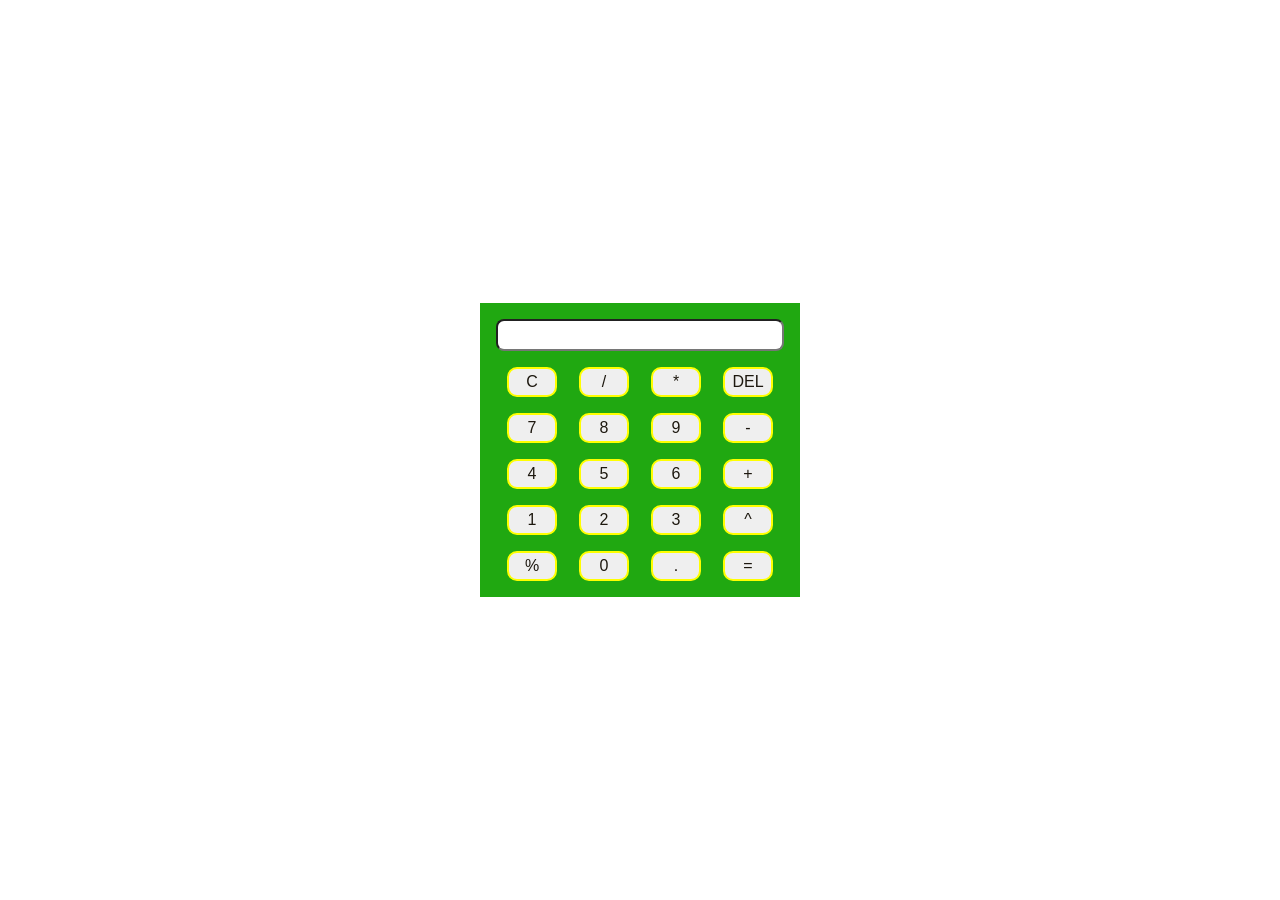
<file: HTML CLASS/CARD.html>
<!DOCTYPE html>
<html lang="en">
<head>
  <meta charset="UTF-8">
  <meta name="viewport" content="width=device-width, initial-scale=1.0">
  <title>Simple Calculator</title>
  <link rel="stylesheet" href="/CSS CLASS/card.css">
</head>
<body>

  <div class="calculator">

    <input type="text" id="display" readonly>

    <div class="buttons">

      <button class="btn">C</button>
      <button class="btn" >/</button>
      <button class="btn">*</button>
      <button class="btn" >DEL</button>

      <button class="btn" >7</button>
      <button class="btn">8</button>
      <button class="btn">9</button>
      <button class="btn" >-</button>
      <button class="btn" >4</button>
      <button class="btn">5</button>
      <button class="btn">6</button>
      <button class="btn">+</button>
      <button class="btn">1</button>
      <button class="btn">2</button>
      <button class="btn">3</button>
      <button class="btn">^</button>
      <button class="btn">%</button>
      <button class="btn">0</button>
      <button class="btn">.</button>
      <button class="btn">=</button>

    </div>

  </div>

 <script src="/CSS CLASS/card.js"></script>

</body>
</html>
</file>
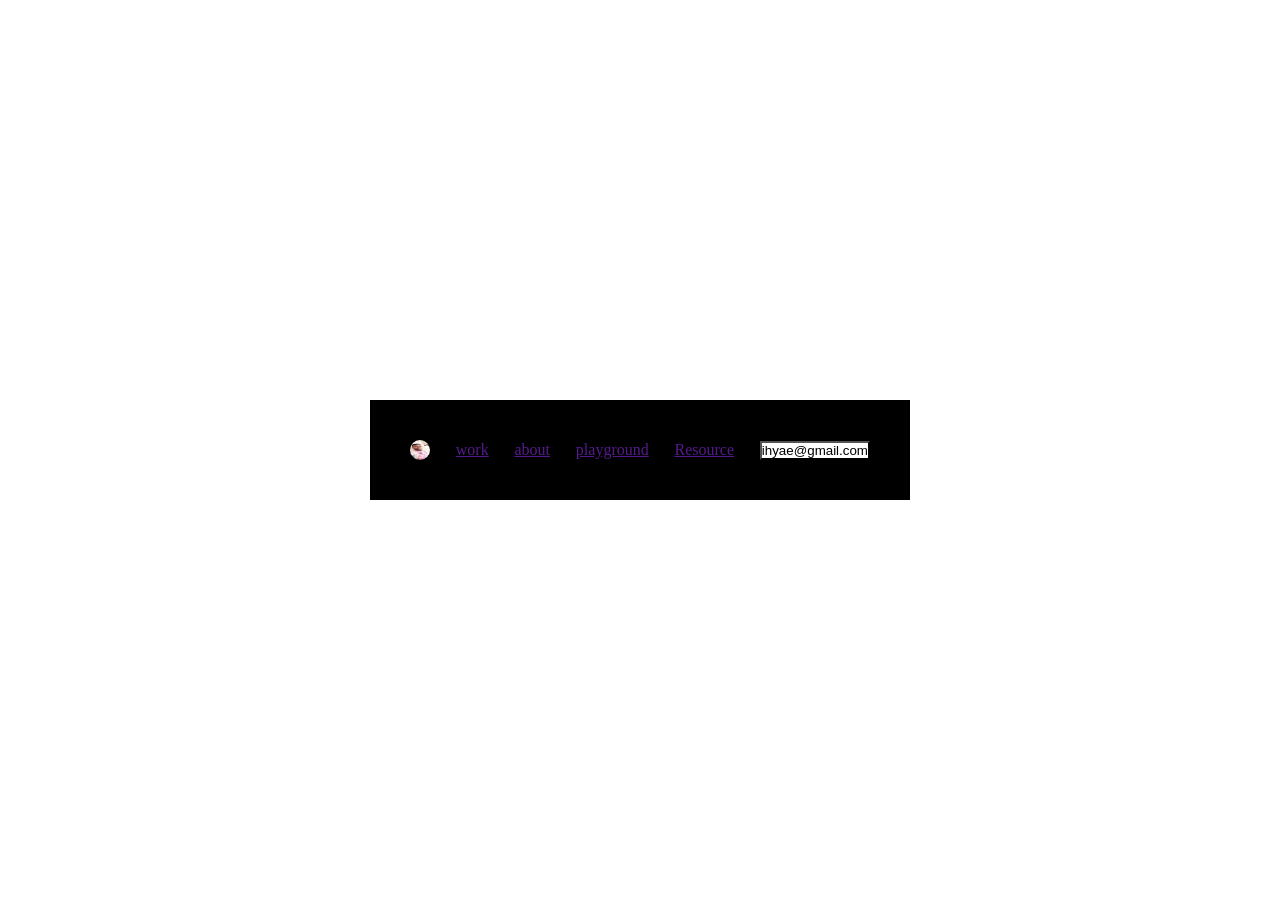
<file: HTML CLASS/cssClass.html>
<!DOCTYPE html>
<html lang="en">
<head>
    <meta charset="UTF-8">
    <meta name="viewport" content="width=device-width, initial-scale=1.0">
    <title>my Profile</title>
    <link rel="stylesheet" href="/CSS CLASS/cssClass.css">
    <link rel="stylesheet" href="/">
</head>
<body>
    <!-- <div>
        <h1 class="myName">Obinna Chinemerem</h1>
        <img src="/image/IMG_20210406_110717_396.jpg" alt="my image" class="myName">
        <p>Lorem ipsum dolor sit amet consectetur adipisicing elit. Nostrum vel in commodi nulla quaerat aliquid accusamus ut doloribus mollitia fugiat!</p>
        <p>Lorem ipsum dolor sit amet consectetur adipisicing elit. Tempore provident excepturi iusto! Similique quisquam sapiente corporis adipisci excepturi corrupti fugiat?</p>
        <h1>Types of Fruits</h1>

    </div> -->
    <div class="div" style="">
        <div class="div2">
            <img src="/image/IMG_20210406_110717_396.jpg" alt="">
            
                <a href="">work</a><a href="">about</a><a href="">playground</a><a href="">Resource</a>  <button class="btn">ihyae@gmail.com</button>
            
          
        </div>
    </div>
    
</body>
</html>
</file>
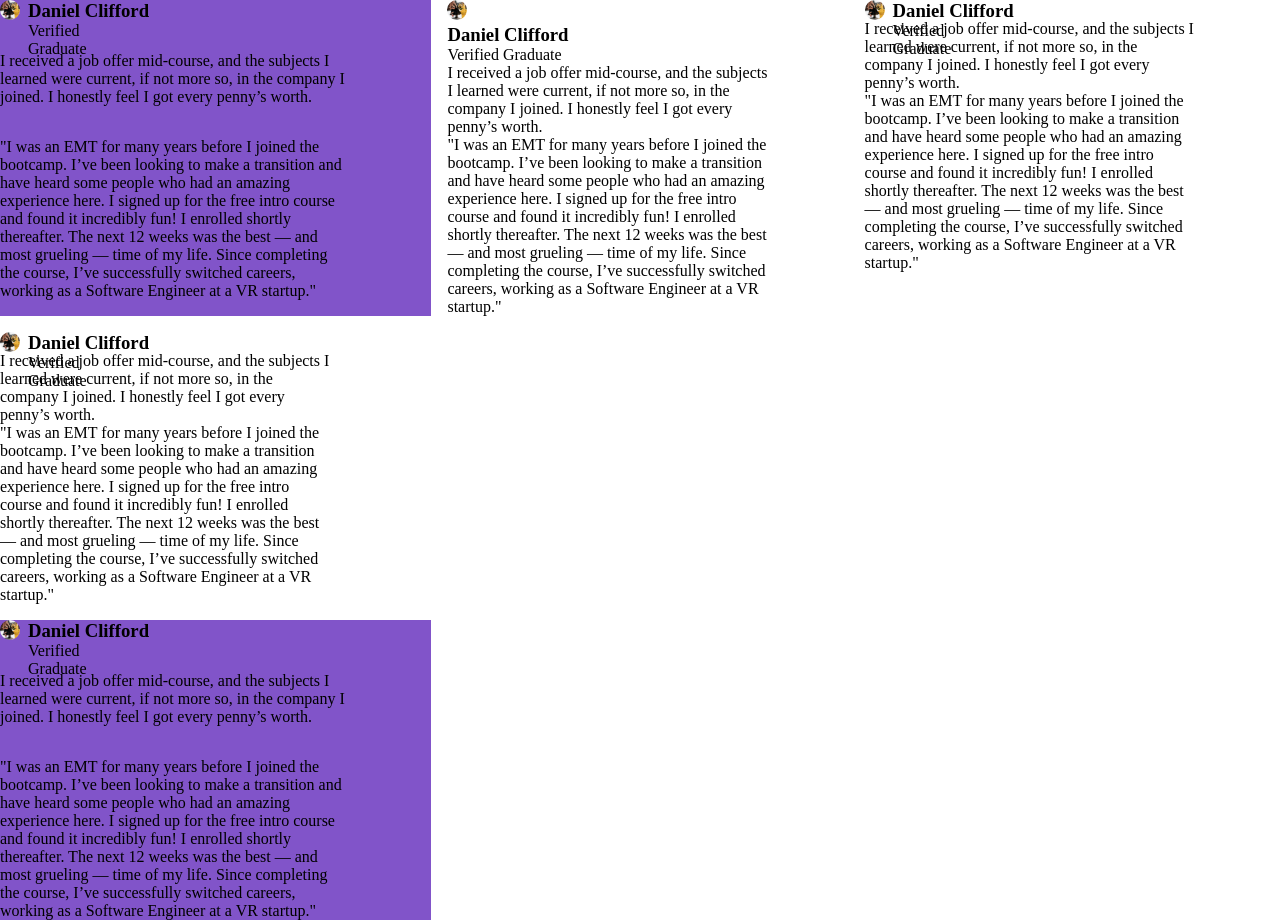
<file: HTML CLASS/grid.html>
<!DOCTYPE html>
<html lang="en">
<head>
    <meta charset="UTF-8">
    <meta name="viewport" content="width=device-width, initial-scale=1.0">
    <title>All About Grid</title>
    <link rel="stylesheet" href="/CSS CLASS/grid.css">
      <link href="https://fonts.googleapis.com/css2?family=Barlow+Semi+Condensed:wght@500;600&display=swap" rel="stylesheet">
</head>
<body>
    <section class="grid-container">
        <!-- card1 -->
        <div class="box-1">
<div class="div-b0x-1">
    <img src="/image/img-men4 - Copy - Copy - Copy.jpg" alt="">
<div class="div-text">
    <h3>Daniel Clifford</h3>
    <p>Verified Graduate</p>
</div>
</div>
<p>I received a job offer mid-course, and the subjects I learned were current, if not more so, in the company I joined. I honestly feel I got every penny’s worth.</p>

<p> "I was an EMT for many years before I joined the bootcamp. I’ve been looking to make a transition and have heard some people who had an amazing experience here. I signed up for the free intro course and found it incredibly fun! I enrolled shortly thereafter. The next 12 weeks was the best — and most grueling — time of my life. Since completing the course, I’ve successfully switched careers, working as a Software Engineer at a VR startup."</p>
        </div>
        <!-- card-2 -->
               <div class="box-2">
<div class="div-b0x-2">
    <img src="/image/img-men4 - Copy - Copy - Copy.jpg" alt="">
<div class="sec2-text">
    <h3>Daniel Clifford</h3>
    <p>Verified Graduate</p>
</div>
</div>
<p>I received a job offer mid-course, and the subjects I learned were current, if not more so, in the company I joined. I honestly feel I got every penny’s worth.</p>

<p> "I was an EMT for many years before I joined the bootcamp. I’ve been looking to make a transition and have heard some people who had an amazing experience here. I signed up for the free intro course and found it incredibly fun! I enrolled shortly thereafter. The next 12 weeks was the best — and most grueling — time of my life. Since completing the course, I’ve successfully switched careers, working as a Software Engineer at a VR startup."</p>
        </div>
        <!-- card-3 -->
               <div class="box-3">
<div class="div-b0x-1">
    <img src="/image/img-men4 - Copy - Copy - Copy.jpg" alt="">
<div class="div-text">
    <h3>Daniel Clifford</h3>
    <p>Verified Graduate</p>
</div>
</div>
<p>I received a job offer mid-course, and the subjects I learned were current, if not more so, in the company I joined. I honestly feel I got every penny’s worth.</p>

<p> "I was an EMT for many years before I joined the bootcamp. I’ve been looking to make a transition and have heard some people who had an amazing experience here. I signed up for the free intro course and found it incredibly fun! I enrolled shortly thereafter. The next 12 weeks was the best — and most grueling — time of my life. Since completing the course, I’ve successfully switched careers, working as a Software Engineer at a VR startup."</p>
        </div>
        <!-- card-4 -->
               <div class="box-4">
<div class="div-b0x-1">
    <img src="/image/img-men4 - Copy - Copy - Copy.jpg" alt="">
<div class="div-text">
    <h3>Daniel Clifford</h3>
    <p>Verified Graduate</p>
</div>
</div>
<p>I received a job offer mid-course, and the subjects I learned were current, if not more so, in the company I joined. I honestly feel I got every penny’s worth.</p>

<p> "I was an EMT for many years before I joined the bootcamp. I’ve been looking to make a transition and have heard some people who had an amazing experience here. I signed up for the free intro course and found it incredibly fun! I enrolled shortly thereafter. The next 12 weeks was the best — and most grueling — time of my life. Since completing the course, I’ve successfully switched careers, working as a Software Engineer at a VR startup."</p>
        </div>
        <!-- card5 -->
               <div class="box-1">
<div class="div-b0x-1">
    <img src="/image/img-men4 - Copy - Copy - Copy.jpg" alt="">
<div class="div-text">
    <h3>Daniel Clifford</h3>
    <p>Verified Graduate</p>
</div>
</div>
<p>I received a job offer mid-course, and the subjects I learned were current, if not more so, in the company I joined. I honestly feel I got every penny’s worth.</p>

<p> "I was an EMT for many years before I joined the bootcamp. I’ve been looking to make a transition and have heard some people who had an amazing experience here. I signed up for the free intro course and found it incredibly fun! I enrolled shortly thereafter. The next 12 weeks was the best — and most grueling — time of my life. Since completing the course, I’ve successfully switched careers, working as a Software Engineer at a VR startup."</p>
        </div>
        <!-- <div class="box-2">2</div>
        <div class="box-3">3</div>
        <div class="box-4">4</div>
        <div class="box-5">5</div> -->
       
    </section>
</body>
</html>
</file>
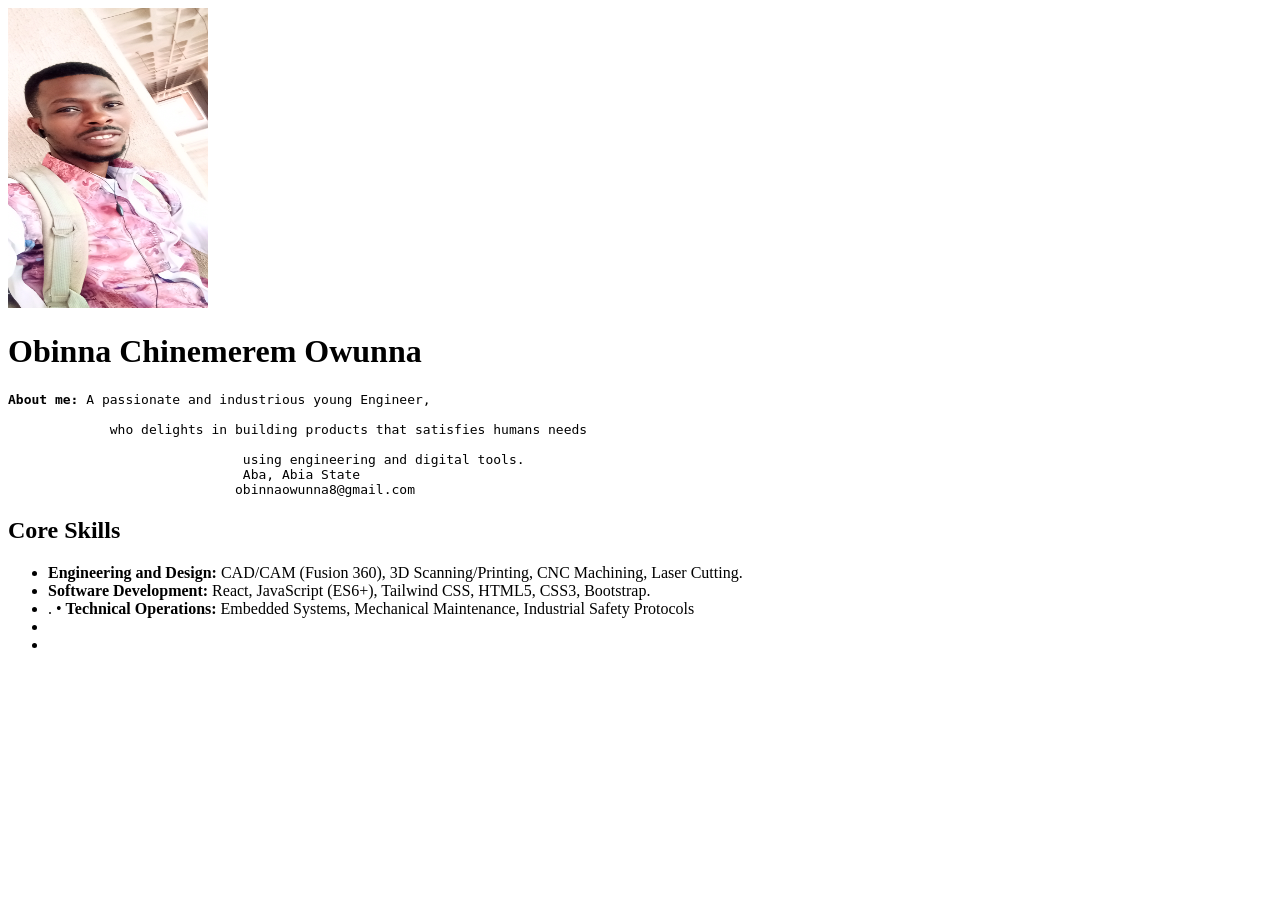
<file: HTML CLASS/profile.html>
<!DOCTYPE html>
<html lang="en">
<head>
    <meta charset="UTF-8">
    <meta name="viewport" content="width=device-width, initial-scale=1.0">
    <title>My Profile</title>
</head>
<body>
<!-- this header -->
    <header>
        <img src="/image/IMG_20210406_110717_396.jpg" alt="" width="200px" height="300px">
        <h1>Obinna Chinemerem Owunna</h1>
        <pre><b>About me:</b> A passionate and industrious young Engineer,<br>
             who delights in building products that satisfies humans needs <br>
                              using engineering and digital tools.
                              Aba, Abia State
                             obinnaowunna8@gmail.com                  </pre>
             
    </header>
    <!-- this section talks about my core skills -->
    <section>
       <h2>Core Skills</h2>
       <ul>
        <li><strong>Engineering and Design:</strong>  CAD/CAM (Fusion 360), 3D Scanning/Printing, CNC Machining, Laser Cutting.</li>
        <li> <strong> Software Development: </strong>  React, JavaScript (ES6+), Tailwind CSS, HTML5, CSS3, Bootstrap.</li>
        <li> .
• <strong>Technical Operations:</strong> Embedded Systems, Mechanical Maintenance, Industrial Safety Protocols</li>
        <li></li>
        <li></li>
        
       </ul>
    </section>
</body>
</html>
</file>
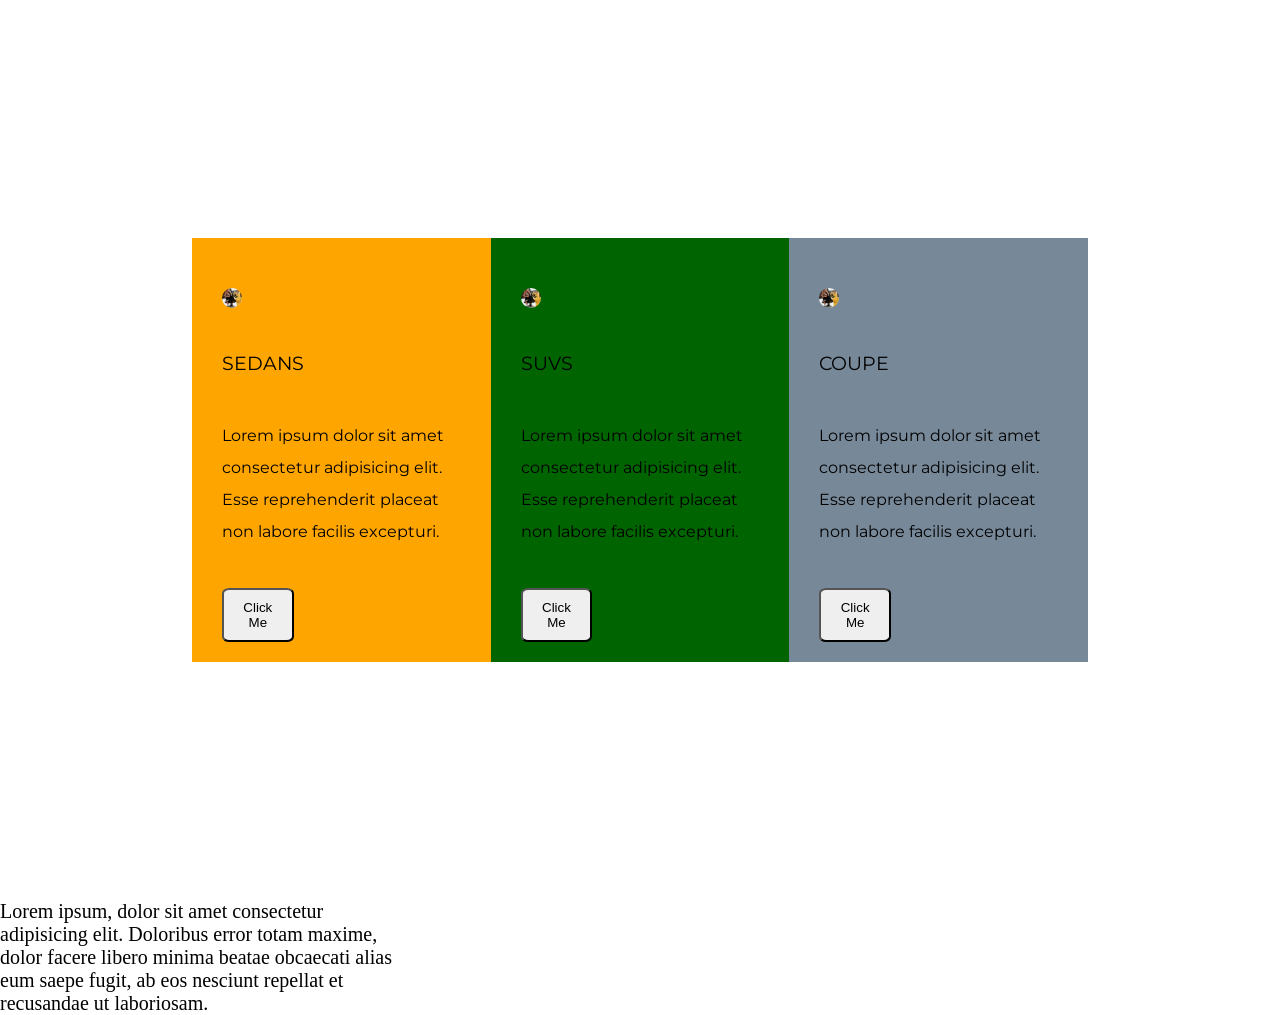
<file: HTML CLASS/script.html>
<!DOCTYPE html>
<html lang="en">
<head>
    <meta charset="UTF-8">
    <meta name="viewport" content="width=device-width, initial-scale=1.0">
    <title>Document</title>
    <link rel="stylesheet" href="/CSS CLASS/script.css">
    <style>
@import url('https://fonts.googleapis.com/css2?family=Montserrat:ital,wght@0,100..900;1,100..900&display=swap');
</style>
</head>
<section class="container"><!-- <body> box 1 section -->
    <section class="box1">
<img src="/image/img-men4 - Copy - Copy - Copy.jpg" alt="">
<h1 class="montserrat">SEDANS</h1>
<p class="montserrat">Lorem ipsum dolor sit amet consectetur adipisicing elit. Esse reprehenderit placeat non labore facilis excepturi.</p>
<button>Click Me</button>
    </section>
    <!-- box2 section -->
    <section class="box2">
        <img src="/image/img-men4 - Copy - Copy - Copy.jpg" alt="">
<h1 class="montserrat">SUVS</h1>
<p class="montserrat">Lorem ipsum dolor sit amet consectetur adipisicing elit. Esse reprehenderit placeat non labore facilis excepturi.</p>
<button>Click Me</button>
    </section>
     <!-- box3 section -->
    <section class="box3"> <img src="/image/img-men4 - Copy - Copy - Copy.jpg" alt="">
<h1 class="montserrat">COUPE</h1>
<p class="montserrat">Lorem ipsum dolor sit amet consectetur adipisicing elit. Esse reprehenderit placeat non labore facilis excepturi.</p>
<button>Click Me</button></section></section>

<!-- <p class="p-1"">Lorem, ipsum dolor sit amet consectetur adipisicing elit. Quia repellendus quos maxime tenetur nihil cupiditate enim fugiat architecto obcaecati voluptas?</p> -->
<p style="font-size: 20px; width: 400px;" class="p-2" id="my_p">Lorem ipsum, dolor sit amet consectetur adipisicing elit. Doloribus error totam maxime, dolor facere libero minima beatae obcaecati alias eum saepe fugit, ab eos nesciunt repellat et recusandae ut laboriosam.</p>
    <script src="/javascript class/script.js"></script>
</body>
</html>
</file>
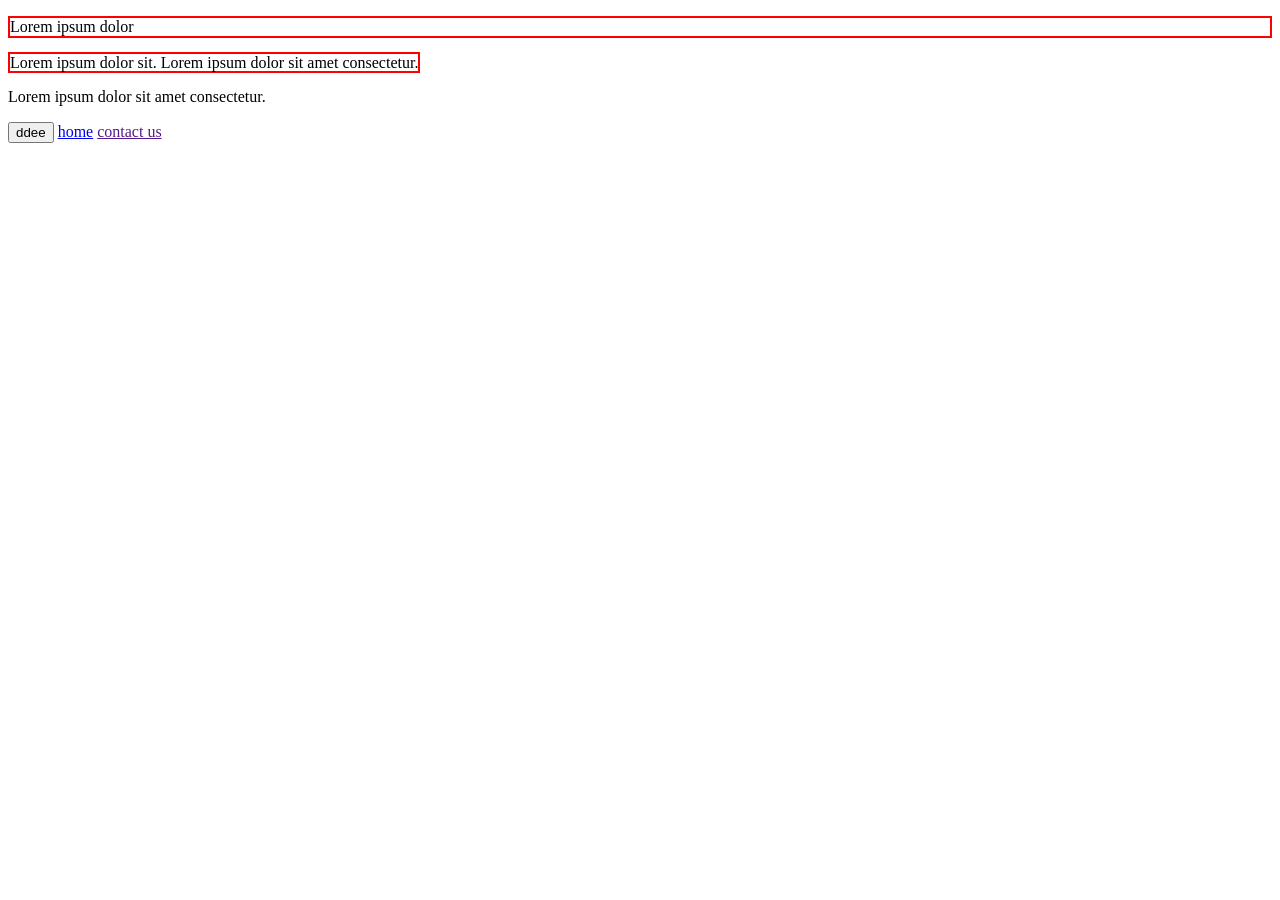
<file: Tailwind/tail.html>
<!DOCTYPE html>
<html lang="en"> 
    <!-- attribute is noted with name="" -->
<head>
    <meta charset="UTF-8">
    <meta name="viewport" content="width=device-width, initial-scale=1.0">
    <title>all about class</title>
    <link rel="stylesheet" href="">
</head>
<body>
  <p style="border: solid 2px red;">
    Lorem ipsum dolor
  </p>
<span style="border: solid 2px red;">Lorem ipsum dolor sit. Lorem ipsum dolor sit amet consectetur.</span>
   
<p>Lorem ipsum dolor sit amet consectetur.</p>
<button>ddee</button>
<a href="/HTML CLASS/grid.html"> home</a> <a href="">contact us</a>
<!-- <img src="/image/img-men4 - Copy - Copy - Copy.jpg" alt="my picture">
<video src=""></video> -->

<!-- devices and width range  
 mobile:: 0-767px
 tablet:: 768-1023px
 laptop 1024-1279px
 desktop 1280-and above -->
</body>
</html>
</file>
<file: CSS CLASS/card.css>
*{
   box-sizing: border-box;
   margin: 0;
   padding: 0;
}
body{
   display: grid;
   min-height: 100vh;
   width: 50%;
   justify-items: center;
   align-items: center;
   margin: auto;
   
   }

.buttons{
   
   display: grid;
grid-template-columns: repeat(4,1fr);
justify-items: center;
align-items: center;
row-gap: 1rem;
}
.calculator{
   
  width: 50%;
   background-color:rgb(32, 168, 17);
   padding: 1rem;
  
   
}
input{
   padding: 0.3rem;
   width: 100%;
   font-size: 1rem;
   border-radius: 8px;
   margin-bottom: 1rem;
   cursor: pointer;
   
}
.btn{
   
    color: rgb(29, 24, 15); 
    border-radius: 10px;
    height: 30px;
    width: 50px;
    font-size: 1rem; 
    border: yellow 2px solid;
}
</file>
<file: CSS CLASS/cssClass.css>
*{
    padding: 0;
    margin: 0;
    box-sizing: border-box;
}
img{
    width: 20px;
    height: 20px; 
    border-radius: 50%; 
}
/* .myName{
    border: 2px red dotted;
    margin: 10px 5px 4px 5px;
    margin:10px auto;
    background-color: yellow ;
  
   
} */
/* p{
    border: 2px solid blue;
    width: 70%;
    height: 200px;
    margin: 5px auto;
    background-image: url(/image/IMG_20210406_110717_396.jpg);
} */
 body{
    background-color: black;
 }
 
.div{
    
    background-color: white;
    padding: 100px;
    display: flex;
    justify-content: center;
    justify-content: center;
    align-items: center;
    height: 100vh;
}
.div2{

    background-color: black;
    color: white;
    padding: 40px;
    justify-content: space-between;
    align-items: center;
    display: flex;
    width: 50%;
    
    
}
.btn{
    background-color: white;
}
a{
    gap: 10px  ;
}
</file>
<file: CSS CLASS/grid.css>
*{
    margin: 0;
    padding: 0;
    box-sizing: border-box;
}
.grid-container{
    display: grid;
    grid-template-columns:repeat(4,auto);
    gap: 1rem;
    
   
}
body{
    display: flex;
    justify-content: center;
    align-items: center;
}
.box-1{
    background: hsl(263, 52%, 56%);
    display: flex;
    flex-direction: column;
    gap:2rem ;
    grid-column: 1/3;
   
}
.box-3{
    grid-column: 4/ 5;
    grid-row: 1/3;
}
.div-b0x-1{
    display: flex;
    flex-direction: row;
    gap: 0.5em;
}
 .div-b0x-1, img{
width: 20px;
height: 20px;
border-radius: 50%;
}
.div-b0x-1, p{
    width: 80%;
}
</file>
<file: CSS CLASS/script.css>
*{
    padding: 0;
    margin: 0;
    box-sizing: border-box;
}

.montserrat{
  font-family: "Montserrat", sans-serif;
  font-optical-sizing: auto;
  font-weight: 400;
  font-style: normal;
}
img{
    width: 20px;
    height: 20px;
    border-radius: 50%;
}
.container{
    display: flex;
    justify-content: center;
    align-items: center;
    height: 100vh;
    width: 70%;
    margin: auto;
    
   
    
    
}
.box1{
    background-color: orange;
    padding: 50px 30px 20px 30px; 
    line-height: 2rem;
    display: flex;
    flex-direction: column;
    gap: 40px;
     

}
.box2{
    background-color: darkgreen;
    padding: 50px 30px 20px 30px; 
     line-height: 2rem; 
      display: flex;
    flex-direction: column;
    gap: 40px;     
}
.box3{
    background-color: lightslategray;
     padding: 50px 30px 20px 30px; 
      line-height: 2rem; 
       display: flex;
    flex-direction: column;
    gap: 40px;   
}
button{
    padding: 10px;
    text-align: center;
    border-radius: 10%;
    width: 30%;
}
/* .p-1{
    color: red !important;

}
.p-1{
    color:  blue ;
} */
 .p-2{
    font-size: 100px;
 }
</file>
